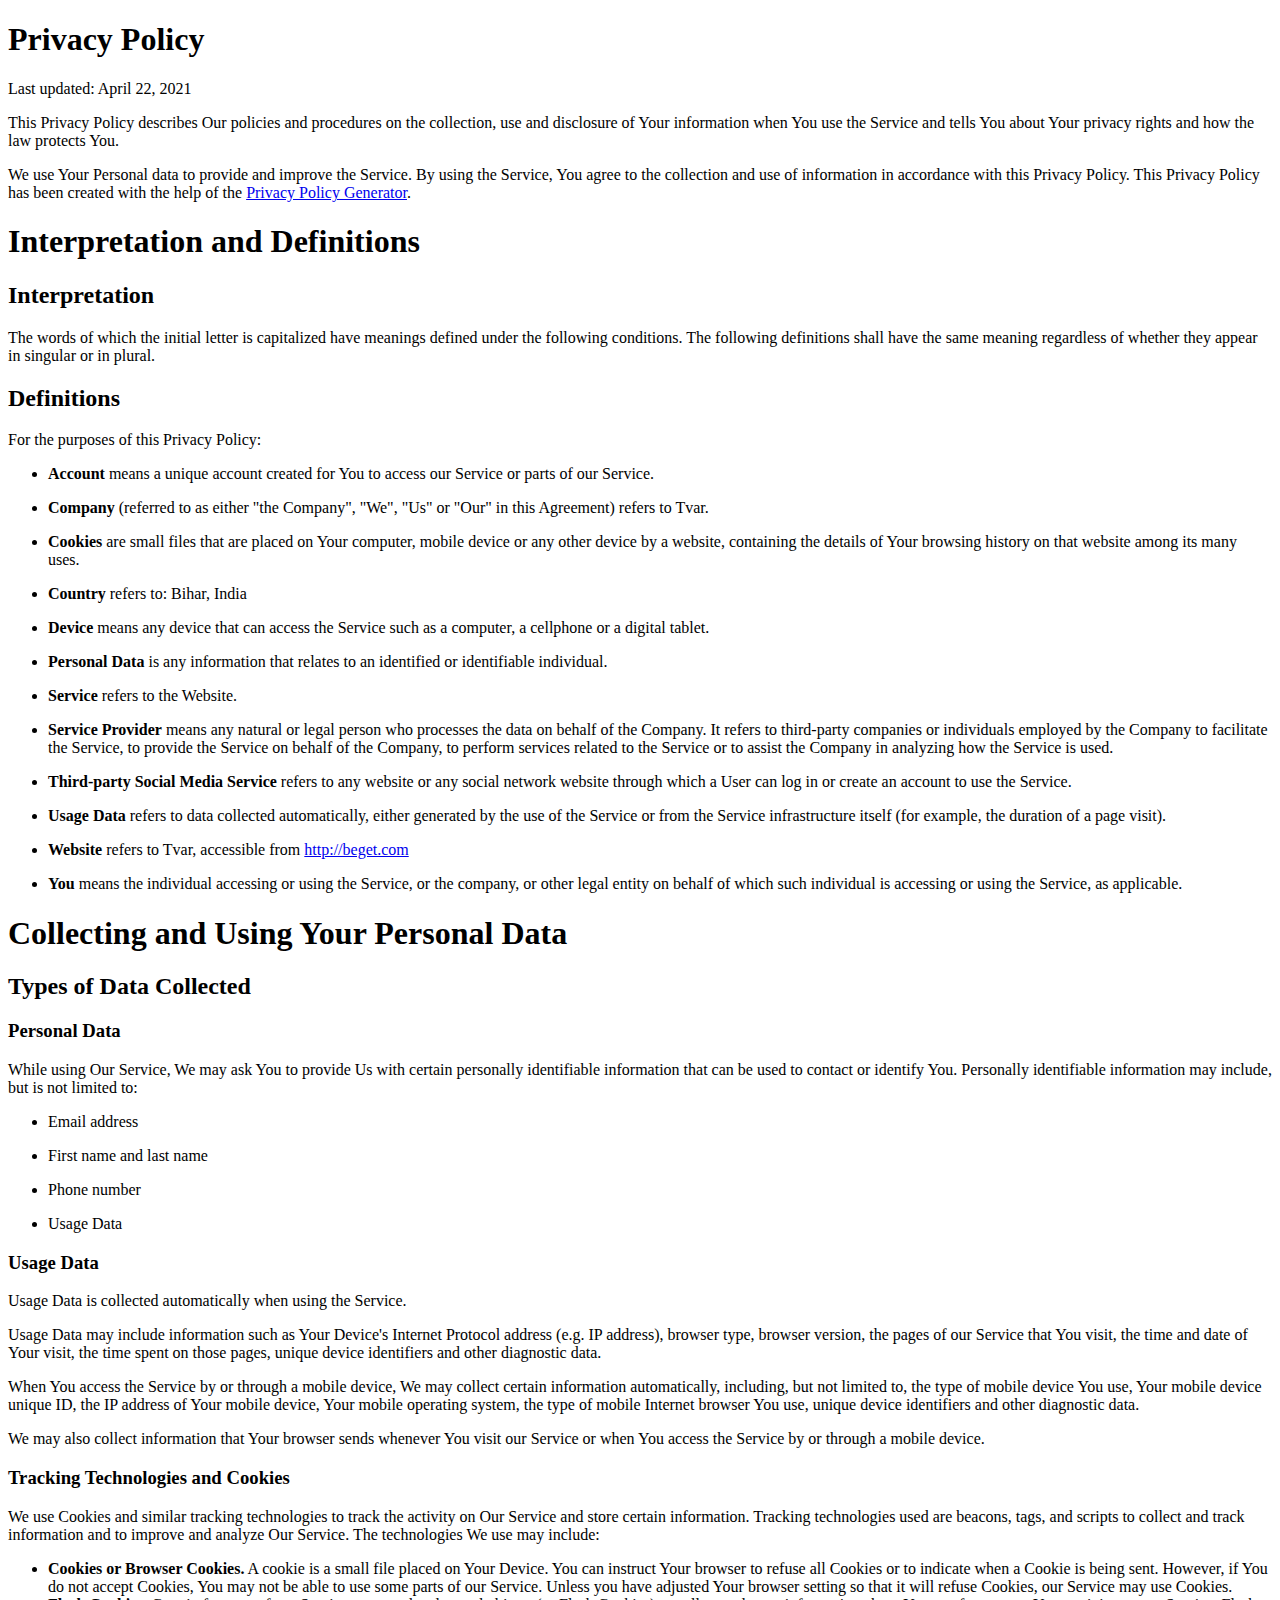
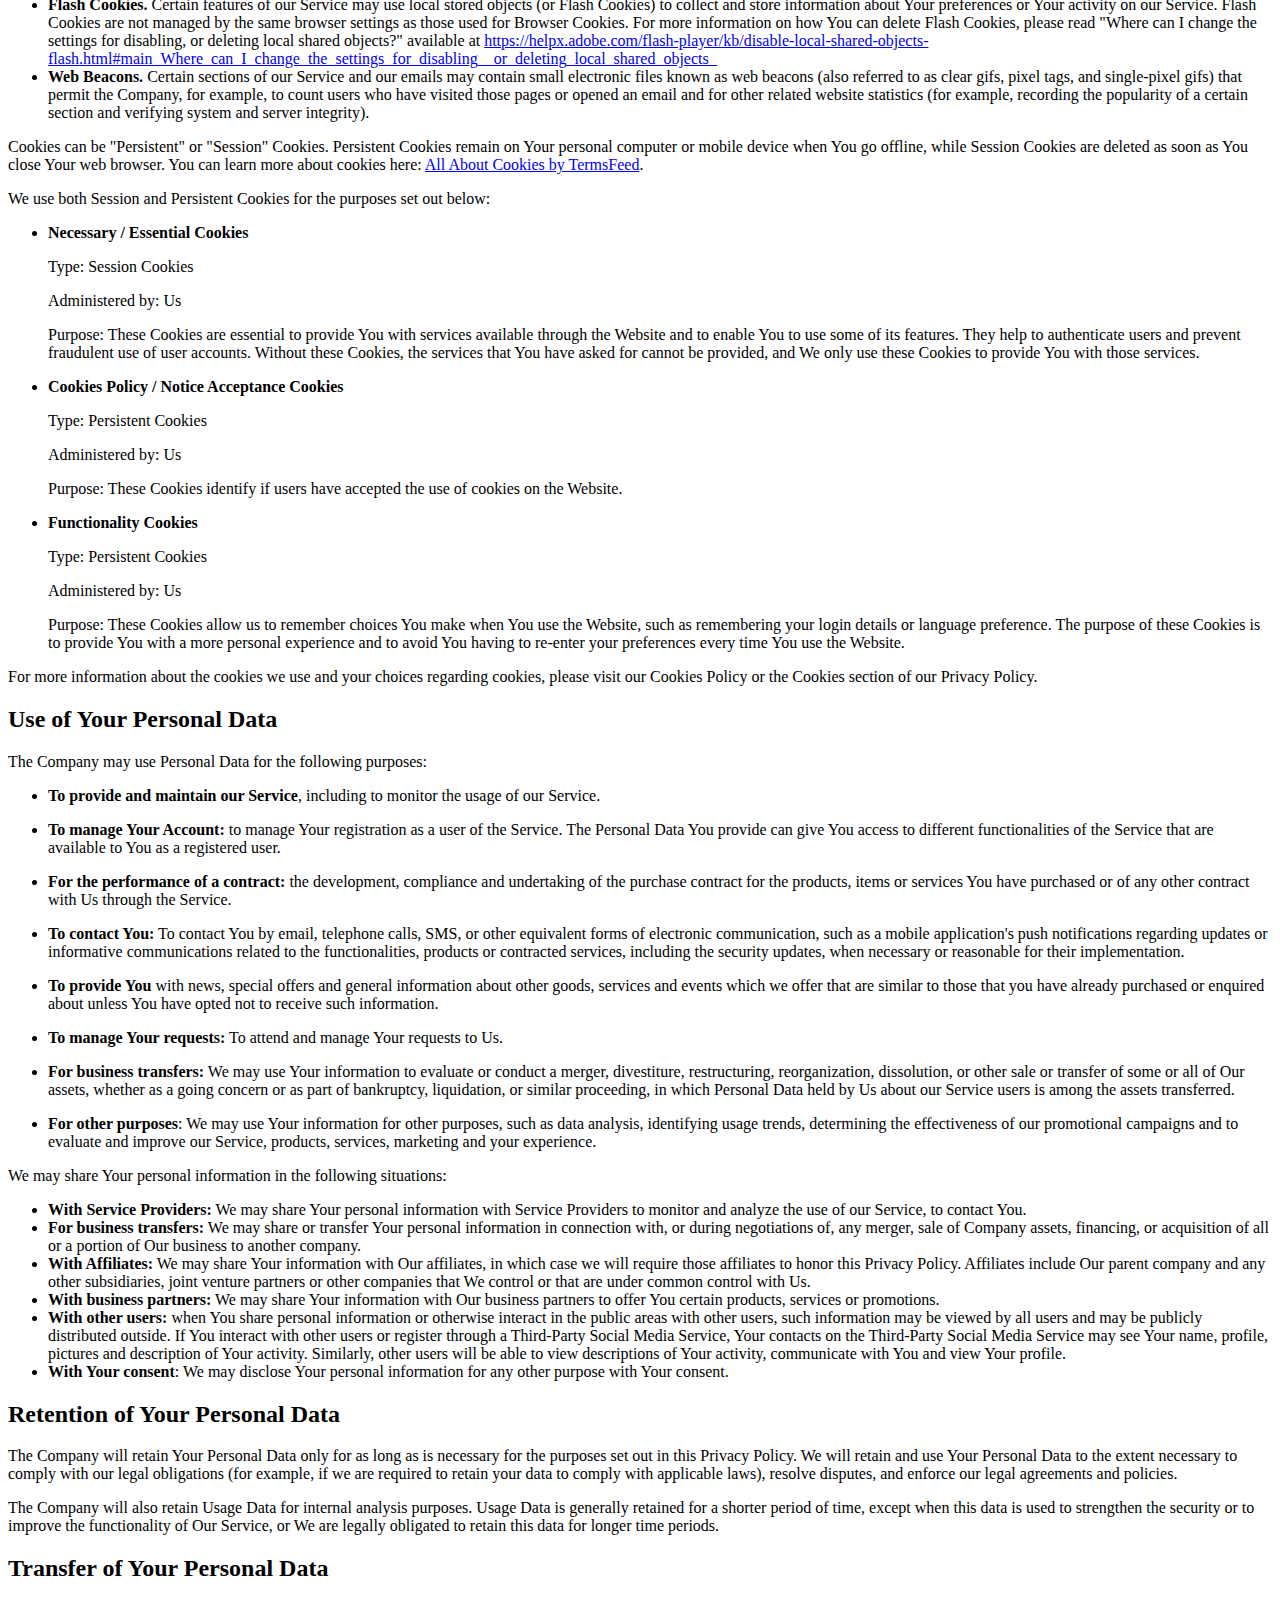
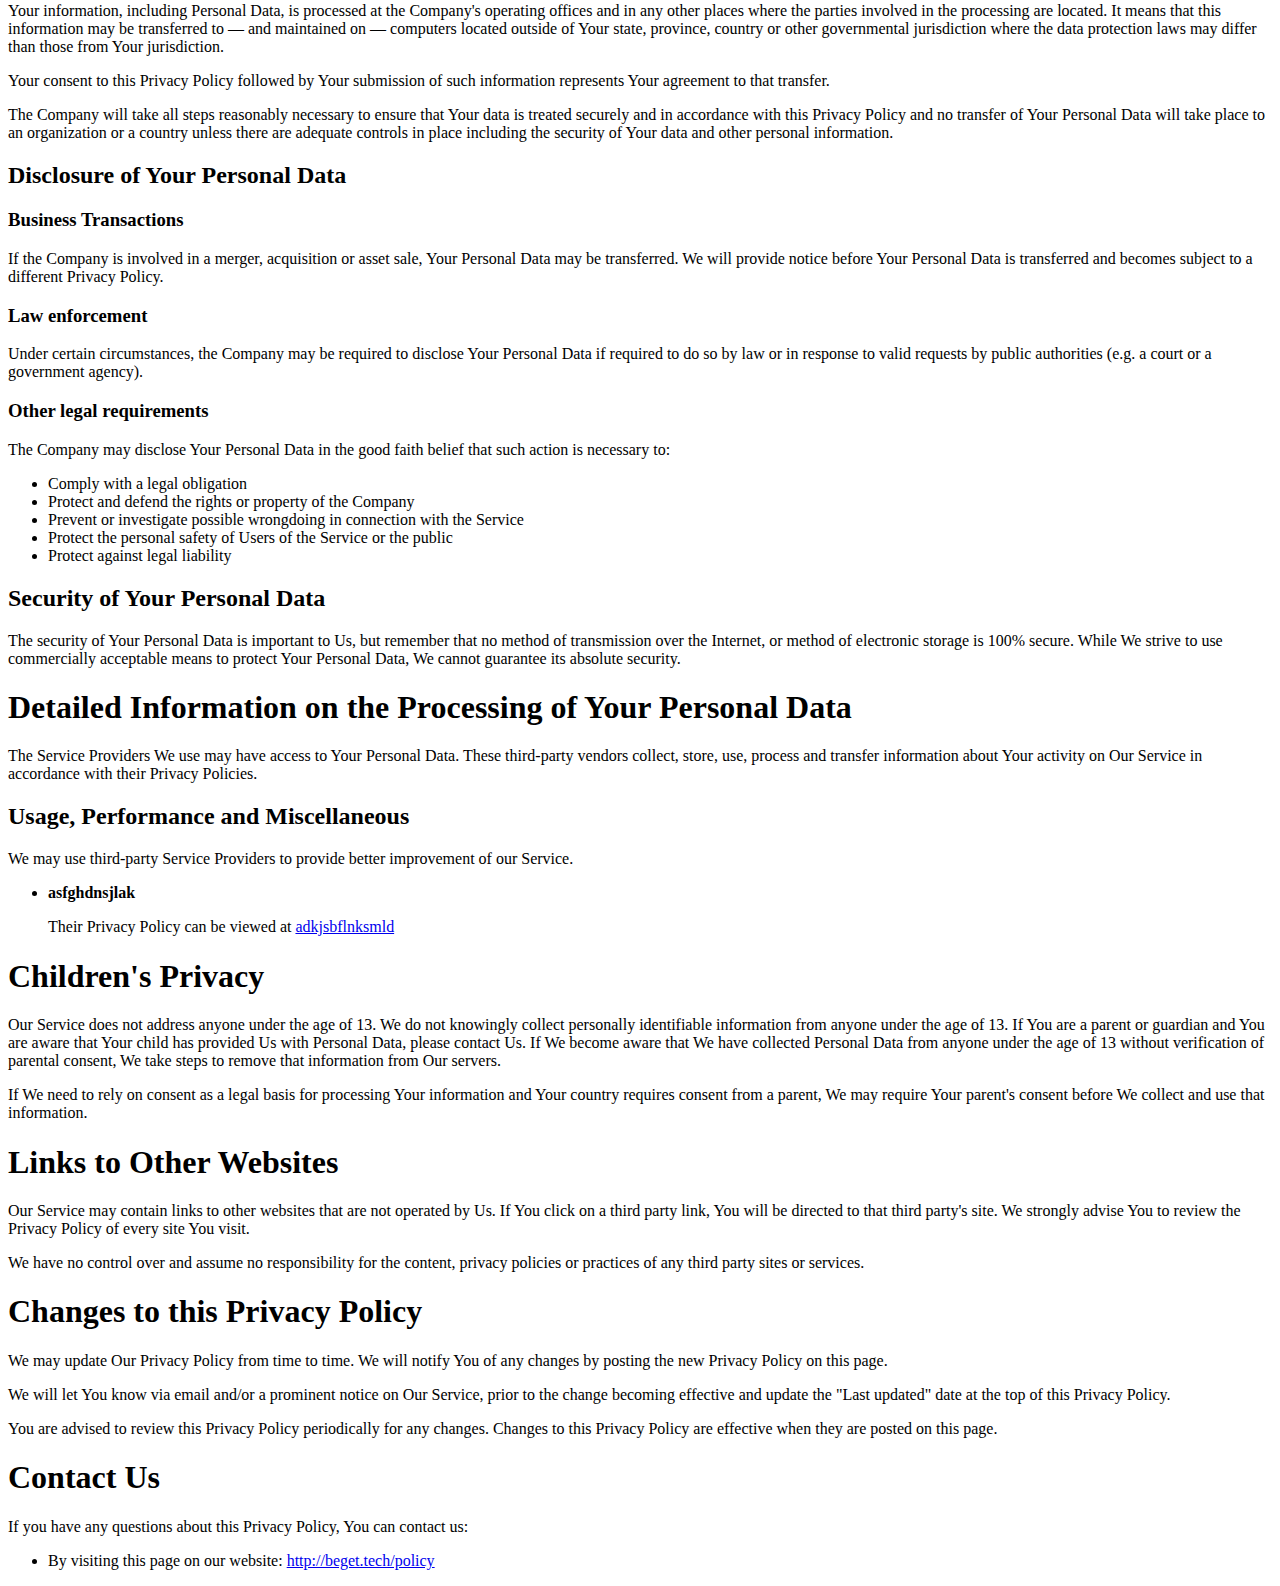
<file: policy.html>
<!DOCTYPE html>
<!-- saved from url=(0040)https://akjsdhashjk.surge.sh/policy.html -->
<html lang="en"><head><meta http-equiv="Content-Type" content="text/html; charset=UTF-8">
	
	<meta name="viewport" content="width=device-width, initial-scale=1.0">
	<title>Document</title>
<script src="chrome-extension://mooikfkahbdckldjjndioackbalphokd/assets/prompt.js"></script></head>
<body>
	<h1>Privacy Policy</h1>
<p>Last updated: April 22, 2021</p>
<p>This Privacy Policy describes Our policies and procedures on the collection, use and disclosure of Your information when You use the Service and tells You about Your privacy rights and how the law protects You.</p>
<p>We use Your Personal data to provide and improve the Service. By using the Service, You agree to the collection and use of information in accordance with this Privacy Policy. This Privacy Policy has been created with the help of the <a href="https://www.termsfeed.com/privacy-policy-generator/" target="_blank">Privacy Policy Generator</a>.</p>
<h1>Interpretation and Definitions</h1>
<h2>Interpretation</h2>
<p>The words of which the initial letter is capitalized have meanings defined under the following conditions. The following definitions shall have the same meaning regardless of whether they appear in singular or in plural.</p>
<h2>Definitions</h2>
<p>For the purposes of this Privacy Policy:</p>
<ul>
<li>
<p><strong>Account</strong> means a unique account created for You to access our Service or parts of our Service.</p>
</li>
<li>
<p><strong>Company</strong> (referred to as either "the Company", "We", "Us" or "Our" in this Agreement) refers to Tvar.</p>
</li>
<li>
<p><strong>Cookies</strong> are small files that are placed on Your computer, mobile device or any other device by a website, containing the details of Your browsing history on that website among its many uses.</p>
</li>
<li>
<p><strong>Country</strong> refers to: Bihar,  India</p>
</li>
<li>
<p><strong>Device</strong> means any device that can access the Service such as a computer, a cellphone or a digital tablet.</p>
</li>
<li>
<p><strong>Personal Data</strong> is any information that relates to an identified or identifiable individual.</p>
</li>
<li>
<p><strong>Service</strong> refers to the Website.</p>
</li>
<li>
<p><strong>Service Provider</strong> means any natural or legal person who processes the data on behalf of the Company. It refers to third-party companies or individuals employed by the Company to facilitate the Service, to provide the Service on behalf of the Company, to perform services related to the Service or to assist the Company in analyzing how the Service is used.</p>
</li>
<li>
<p><strong>Third-party Social Media Service</strong> refers to any website or any social network website through which a User can log in or create an account to use the Service.</p>
</li>
<li>
<p><strong>Usage Data</strong> refers to data collected automatically, either generated by the use of the Service or from the Service infrastructure itself (for example, the duration of a page visit).</p>
</li>
<li>
<p><strong>Website</strong> refers to Tvar, accessible from <a href="http://beget.com/" rel="external nofollow noopener" target="_blank">http://beget.com</a></p>
</li>
<li>
<p><strong>You</strong> means the individual accessing or using the Service, or the company, or other legal entity on behalf of which such individual is accessing or using the Service, as applicable.</p>
</li>
</ul>
<h1>Collecting and Using Your Personal Data</h1>
<h2>Types of Data Collected</h2>
<h3>Personal Data</h3>
<p>While using Our Service, We may ask You to provide Us with certain personally identifiable information that can be used to contact or identify You. Personally identifiable information may include, but is not limited to:</p>
<ul>
<li>
<p>Email address</p>
</li>
<li>
<p>First name and last name</p>
</li>
<li>
<p>Phone number</p>
</li>
<li>
<p>Usage Data</p>
</li>
</ul>
<h3>Usage Data</h3>
<p>Usage Data is collected automatically when using the Service.</p>
<p>Usage Data may include information such as Your Device's Internet Protocol address (e.g. IP address), browser type, browser version, the pages of our Service that You visit, the time and date of Your visit, the time spent on those pages, unique device identifiers and other diagnostic data.</p>
<p>When You access the Service by or through a mobile device, We may collect certain information automatically, including, but not limited to, the type of mobile device You use, Your mobile device unique ID, the IP address of Your mobile device, Your mobile operating system, the type of mobile Internet browser You use, unique device identifiers and other diagnostic data.</p>
<p>We may also collect information that Your browser sends whenever You visit our Service or when You access the Service by or through a mobile device.</p>
<h3>Tracking Technologies and Cookies</h3>
<p>We use Cookies and similar tracking technologies to track the activity on Our Service and store certain information. Tracking technologies used are beacons, tags, and scripts to collect and track information and to improve and analyze Our Service. The technologies We use may include:</p>
<ul>
<li><strong>Cookies or Browser Cookies.</strong> A cookie is a small file placed on Your Device. You can instruct Your browser to refuse all Cookies or to indicate when a Cookie is being sent. However, if You do not accept Cookies, You may not be able to use some parts of our Service. Unless you have adjusted Your browser setting so that it will refuse Cookies, our Service may use Cookies.</li>
<li><strong>Flash Cookies.</strong> Certain features of our Service may use local stored objects (or Flash Cookies) to collect and store information about Your preferences or Your activity on our Service. Flash Cookies are not managed by the same browser settings as those used for Browser Cookies. For more information on how You can delete Flash Cookies, please read "Where can I change the settings for disabling, or deleting local shared objects?" available at <a href="https://helpx.adobe.com/flash-player/kb/disable-local-shared-objects-flash.html#main_Where_can_I_change_the_settings_for_disabling__or_deleting_local_shared_objects_" rel="external nofollow noopener" target="_blank">https://helpx.adobe.com/flash-player/kb/disable-local-shared-objects-flash.html#main_Where_can_I_change_the_settings_for_disabling__or_deleting_local_shared_objects_</a></li>
<li><strong>Web Beacons.</strong> Certain sections of our Service and our emails may contain small electronic files known as web beacons (also referred to as clear gifs, pixel tags, and single-pixel gifs) that permit the Company, for example, to count users who have visited those pages or opened an email and for other related website statistics (for example, recording the popularity of a certain section and verifying system and server integrity).</li>
</ul>
<p>Cookies can be "Persistent" or "Session" Cookies. Persistent Cookies remain on Your personal computer or mobile device when You go offline, while Session Cookies are deleted as soon as You close Your web browser. You can learn more about cookies here: <a href="https://www.termsfeed.com/blog/cookies/" target="_blank">All About Cookies by TermsFeed</a>.</p>
<p>We use both Session and Persistent Cookies for the purposes set out below:</p>
<ul>
<li>
<p><strong>Necessary / Essential Cookies</strong></p>
<p>Type: Session Cookies</p>
<p>Administered by: Us</p>
<p>Purpose: These Cookies are essential to provide You with services available through the Website and to enable You to use some of its features. They help to authenticate users and prevent fraudulent use of user accounts. Without these Cookies, the services that You have asked for cannot be provided, and We only use these Cookies to provide You with those services.</p>
</li>
<li>
<p><strong>Cookies Policy / Notice Acceptance Cookies</strong></p>
<p>Type: Persistent Cookies</p>
<p>Administered by: Us</p>
<p>Purpose: These Cookies identify if users have accepted the use of cookies on the Website.</p>
</li>
<li>
<p><strong>Functionality Cookies</strong></p>
<p>Type: Persistent Cookies</p>
<p>Administered by: Us</p>
<p>Purpose: These Cookies allow us to remember choices You make when You use the Website, such as remembering your login details or language preference. The purpose of these Cookies is to provide You with a more personal experience and to avoid You having to re-enter your preferences every time You use the Website.</p>
</li>
</ul>
<p>For more information about the cookies we use and your choices regarding cookies, please visit our Cookies Policy or the Cookies section of our Privacy Policy.</p>
<h2>Use of Your Personal Data</h2>
<p>The Company may use Personal Data for the following purposes:</p>
<ul>
<li>
<p><strong>To provide and maintain our Service</strong>, including to monitor the usage of our Service.</p>
</li>
<li>
<p><strong>To manage Your Account:</strong> to manage Your registration as a user of the Service. The Personal Data You provide can give You access to different functionalities of the Service that are available to You as a registered user.</p>
</li>
<li>
<p><strong>For the performance of a contract:</strong> the development, compliance and undertaking of the purchase contract for the products, items or services You have purchased or of any other contract with Us through the Service.</p>
</li>
<li>
<p><strong>To contact You:</strong> To contact You by email, telephone calls, SMS, or other equivalent forms of electronic communication, such as a mobile application's push notifications regarding updates or informative communications related to the functionalities, products or contracted services, including the security updates, when necessary or reasonable for their implementation.</p>
</li>
<li>
<p><strong>To provide You</strong> with news, special offers and general information about other goods, services and events which we offer that are similar to those that you have already purchased or enquired about unless You have opted not to receive such information.</p>
</li>
<li>
<p><strong>To manage Your requests:</strong> To attend and manage Your requests to Us.</p>
</li>
<li>
<p><strong>For business transfers:</strong> We may use Your information to evaluate or conduct a merger, divestiture, restructuring, reorganization, dissolution, or other sale or transfer of some or all of Our assets, whether as a going concern or as part of bankruptcy, liquidation, or similar proceeding, in which Personal Data held by Us about our Service users is among the assets transferred.</p>
</li>
<li>
<p><strong>For other purposes</strong>: We may use Your information for other purposes, such as data analysis, identifying usage trends, determining the effectiveness of our promotional campaigns and to evaluate and improve our Service, products, services, marketing and your experience.</p>
</li>
</ul>
<p>We may share Your personal information in the following situations:</p>
<ul>
<li><strong>With Service Providers:</strong> We may share Your personal information with Service Providers to monitor and analyze the use of our Service,  to contact You.</li>
<li><strong>For business transfers:</strong> We may share or transfer Your personal information in connection with, or during negotiations of, any merger, sale of Company assets, financing, or acquisition of all or a portion of Our business to another company.</li>
<li><strong>With Affiliates:</strong> We may share Your information with Our affiliates, in which case we will require those affiliates to honor this Privacy Policy. Affiliates include Our parent company and any other subsidiaries, joint venture partners or other companies that We control or that are under common control with Us.</li>
<li><strong>With business partners:</strong> We may share Your information with Our business partners to offer You certain products, services or promotions.</li>
<li><strong>With other users:</strong> when You share personal information or otherwise interact in the public areas with other users, such information may be viewed by all users and may be publicly distributed outside. If You interact with other users or register through a Third-Party Social Media Service, Your contacts on the Third-Party Social Media Service may see Your name, profile, pictures and description of Your activity. Similarly, other users will be able to view descriptions of Your activity, communicate with You and view Your profile.</li>
<li><strong>With Your consent</strong>: We may disclose Your personal information for any other purpose with Your consent.</li>
</ul>
<h2>Retention of Your Personal Data</h2>
<p>The Company will retain Your Personal Data only for as long as is necessary for the purposes set out in this Privacy Policy. We will retain and use Your Personal Data to the extent necessary to comply with our legal obligations (for example, if we are required to retain your data to comply with applicable laws), resolve disputes, and enforce our legal agreements and policies.</p>
<p>The Company will also retain Usage Data for internal analysis purposes. Usage Data is generally retained for a shorter period of time, except when this data is used to strengthen the security or to improve the functionality of Our Service, or We are legally obligated to retain this data for longer time periods.</p>
<h2>Transfer of Your Personal Data</h2>
<p>Your information, including Personal Data, is processed at the Company's operating offices and in any other places where the parties involved in the processing are located. It means that this information may be transferred to — and maintained on — computers located outside of Your state, province, country or other governmental jurisdiction where the data protection laws may differ than those from Your jurisdiction.</p>
<p>Your consent to this Privacy Policy followed by Your submission of such information represents Your agreement to that transfer.</p>
<p>The Company will take all steps reasonably necessary to ensure that Your data is treated securely and in accordance with this Privacy Policy and no transfer of Your Personal Data will take place to an organization or a country unless there are adequate controls in place including the security of Your data and other personal information.</p>
<h2>Disclosure of Your Personal Data</h2>
<h3>Business Transactions</h3>
<p>If the Company is involved in a merger, acquisition or asset sale, Your Personal Data may be transferred. We will provide notice before Your Personal Data is transferred and becomes subject to a different Privacy Policy.</p>
<h3>Law enforcement</h3>
<p>Under certain circumstances, the Company may be required to disclose Your Personal Data if required to do so by law or in response to valid requests by public authorities (e.g. a court or a government agency).</p>
<h3>Other legal requirements</h3>
<p>The Company may disclose Your Personal Data in the good faith belief that such action is necessary to:</p>
<ul>
<li>Comply with a legal obligation</li>
<li>Protect and defend the rights or property of the Company</li>
<li>Prevent or investigate possible wrongdoing in connection with the Service</li>
<li>Protect the personal safety of Users of the Service or the public</li>
<li>Protect against legal liability</li>
</ul>
<h2>Security of Your Personal Data</h2>
<p>The security of Your Personal Data is important to Us, but remember that no method of transmission over the Internet, or method of electronic storage is 100% secure. While We strive to use commercially acceptable means to protect Your Personal Data, We cannot guarantee its absolute security.</p>
<h1>Detailed Information on the Processing of Your Personal Data</h1>
<p>The Service Providers We use may have access to Your Personal Data. These third-party vendors collect, store, use, process and transfer information about Your activity on Our Service in accordance with their Privacy Policies.</p>
<h2>Usage, Performance and Miscellaneous</h2>
<p>We may use third-party Service Providers to provide better improvement of our Service.</p>
<ul>
<li>
<p><strong>asfghdnsjlak</strong></p>
<p>Their Privacy Policy can be viewed at <a href="https://akjsdhashjk.surge.sh/adkjsbflnksmld" rel="external nofollow noopener" target="_blank">adkjsbflnksmld</a></p>
</li>
</ul>
<h1>Children's Privacy</h1>
<p>Our Service does not address anyone under the age of 13. We do not knowingly collect personally identifiable information from anyone under the age of 13. If You are a parent or guardian and You are aware that Your child has provided Us with Personal Data, please contact Us. If We become aware that We have collected Personal Data from anyone under the age of 13 without verification of parental consent, We take steps to remove that information from Our servers.</p>
<p>If We need to rely on consent as a legal basis for processing Your information and Your country requires consent from a parent, We may require Your parent's consent before We collect and use that information.</p>
<h1>Links to Other Websites</h1>
<p>Our Service may contain links to other websites that are not operated by Us. If You click on a third party link, You will be directed to that third party's site. We strongly advise You to review the Privacy Policy of every site You visit.</p>
<p>We have no control over and assume no responsibility for the content, privacy policies or practices of any third party sites or services.</p>
<h1>Changes to this Privacy Policy</h1>
<p>We may update Our Privacy Policy from time to time. We will notify You of any changes by posting the new Privacy Policy on this page.</p>
<p>We will let You know via email and/or a prominent notice on Our Service, prior to the change becoming effective and update the "Last updated" date at the top of this Privacy Policy.</p>
<p>You are advised to review this Privacy Policy periodically for any changes. Changes to this Privacy Policy are effective when they are posted on this page.</p>
<h1>Contact Us</h1>
<p>If you have any questions about this Privacy Policy, You can contact us:</p>
<ul>
<li>By visiting this page on our website: <a href="http://beget.tech/policy" rel="external nofollow noopener" target="_blank">http://beget.tech/policy</a></li>
</ul>

<div id="imageDownloaderSidebarContainer"><div class="image-downloader-ext-container"><div tabindex="-1" class="b-sidebar-outer"><!----><div id="image-downloader-sidebar" tabindex="-1" role="dialog" aria-modal="false" aria-hidden="true" class="b-sidebar shadow b-sidebar-right bg-light text-dark" style="width: 500px; display: none;"><!----><div class="b-sidebar-body"><div></div></div><!----></div><!----><!----></div></div></div></body></html>
</file>
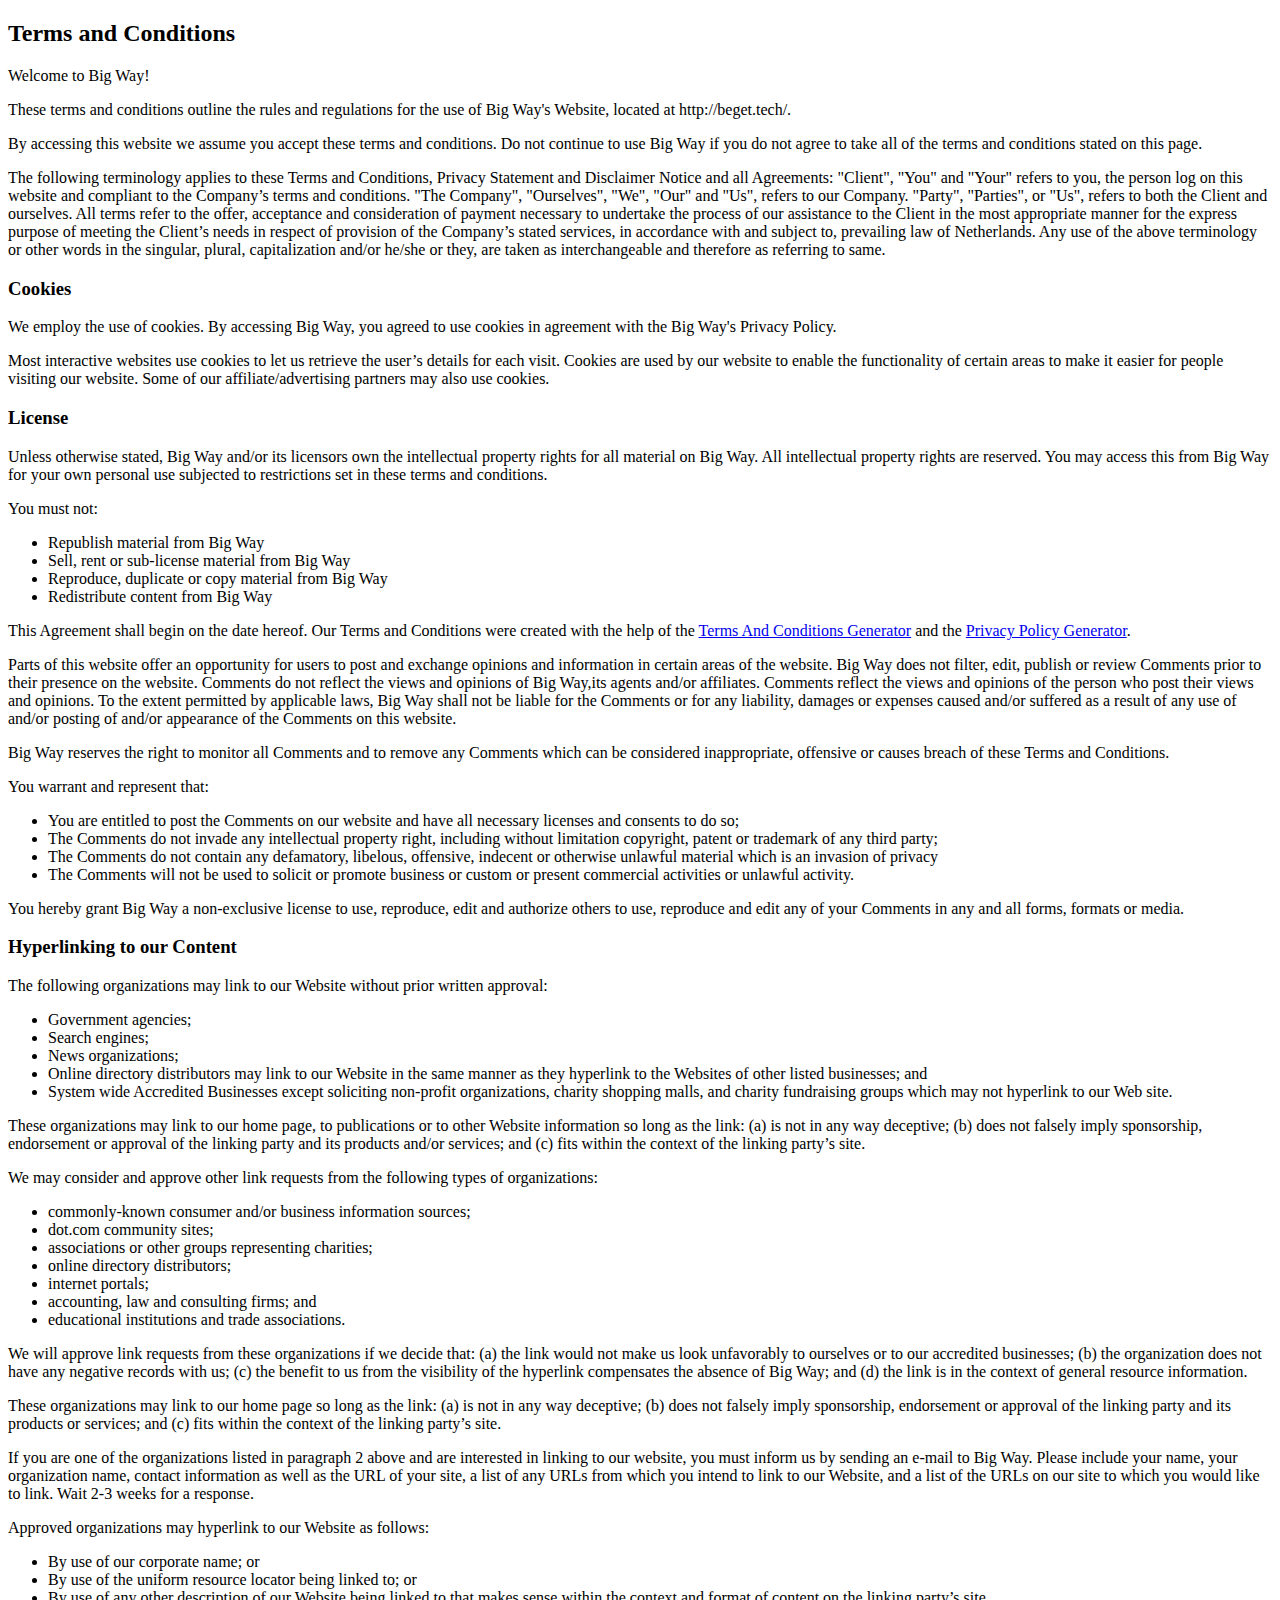
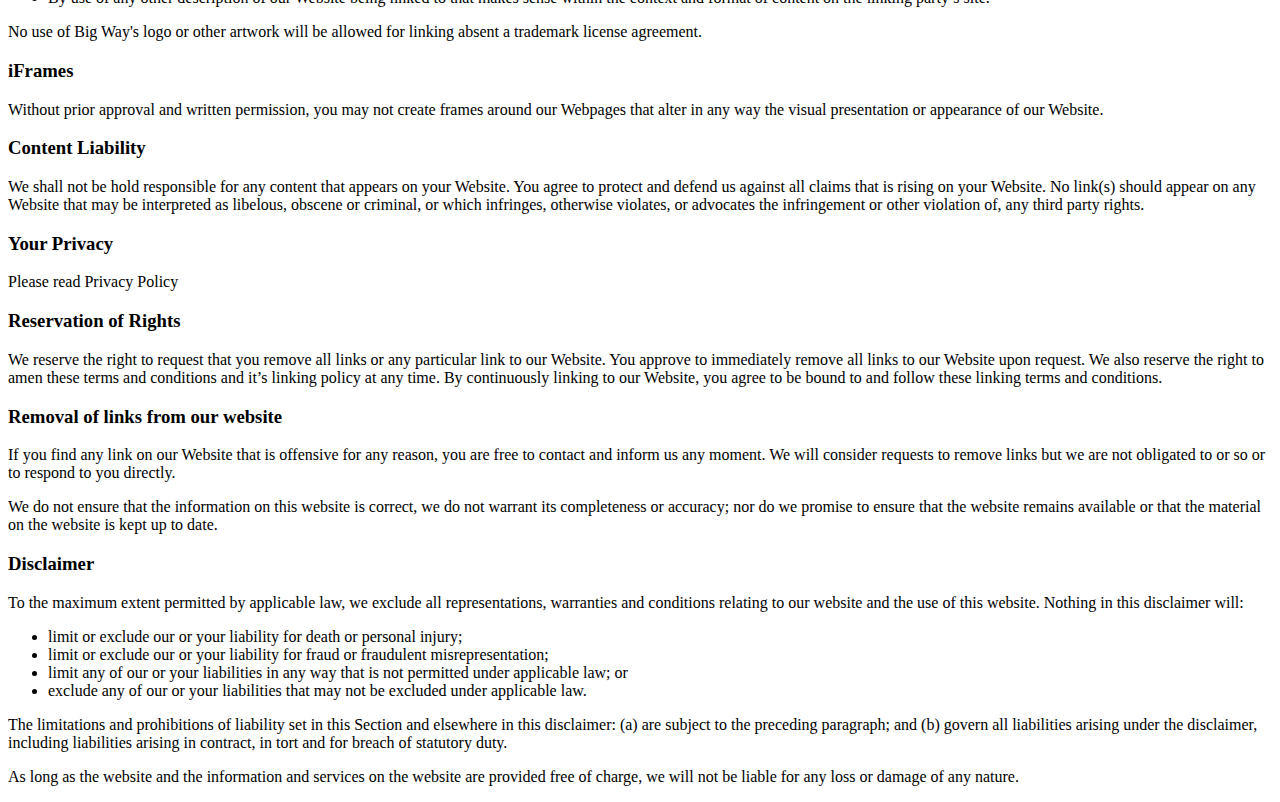
<file: terms.html>
<!DOCTYPE html>
<!-- saved from url=(0039)https://akjsdhashjk.surge.sh/terms.html -->
<html lang="en"><head><meta http-equiv="Content-Type" content="text/html; charset=UTF-8">
	
	<meta name="viewport" content="width=device-width, initial-scale=1.0">
	<title>Document</title>
<script src="chrome-extension://mooikfkahbdckldjjndioackbalphokd/assets/prompt.js"></script></head>
<body>
	<h2><strong>Terms and Conditions</strong></h2>

<p>Welcome to Big Way!</p>

<p>These terms and conditions outline the rules and regulations for the use of Big Way's Website, located at http://beget.tech/.</p>

<p>By accessing this website we assume you accept these terms and conditions. Do not continue to use Big Way if you do not agree to take all of the terms and conditions stated on this page.</p>

<p>The following terminology applies to these Terms and Conditions, Privacy Statement and Disclaimer Notice and all Agreements: "Client", "You" and "Your" refers to you, the person log on this website and compliant to the Company’s terms and conditions. "The Company", "Ourselves", "We", "Our" and "Us", refers to our Company. "Party", "Parties", or "Us", refers to both the Client and ourselves. All terms refer to the offer, acceptance and consideration of payment necessary to undertake the process of our assistance to the Client in the most appropriate manner for the express purpose of meeting the Client’s needs in respect of provision of the Company’s stated services, in accordance with and subject to, prevailing law of Netherlands. Any use of the above terminology or other words in the singular, plural, capitalization and/or he/she or they, are taken as interchangeable and therefore as referring to same.</p>

<h3><strong>Cookies</strong></h3>

<p>We employ the use of cookies. By accessing Big Way, you agreed to use cookies in agreement with the Big Way's Privacy Policy. </p>

<p>Most interactive websites use cookies to let us retrieve the user’s details for each visit. Cookies are used by our website to enable the functionality of certain areas to make it easier for people visiting our website. Some of our affiliate/advertising partners may also use cookies.</p>

<h3><strong>License</strong></h3>

<p>Unless otherwise stated, Big Way and/or its licensors own the intellectual property rights for all material on Big Way. All intellectual property rights are reserved. You may access this from Big Way for your own personal use subjected to restrictions set in these terms and conditions.</p>

<p>You must not:</p>
<ul>
    <li>Republish material from Big Way</li>
    <li>Sell, rent or sub-license material from Big Way</li>
    <li>Reproduce, duplicate or copy material from Big Way</li>
    <li>Redistribute content from Big Way</li>
</ul>

<p>This Agreement shall begin on the date hereof. Our Terms and Conditions were created with the help of the <a href="https://www.termsandconditionsgenerator.com/">Terms And Conditions Generator</a> and the <a href="https://www.generateprivacypolicy.com/">Privacy Policy Generator</a>.</p>

<p>Parts of this website offer an opportunity for users to post and exchange opinions and information in certain areas of the website. Big Way does not filter, edit, publish or review Comments prior to their presence on the website. Comments do not reflect the views and opinions of Big Way,its agents and/or affiliates. Comments reflect the views and opinions of the person who post their views and opinions. To the extent permitted by applicable laws, Big Way shall not be liable for the Comments or for any liability, damages or expenses caused and/or suffered as a result of any use of and/or posting of and/or appearance of the Comments on this website.</p>

<p>Big Way reserves the right to monitor all Comments and to remove any Comments which can be considered inappropriate, offensive or causes breach of these Terms and Conditions.</p>

<p>You warrant and represent that:</p>

<ul>
    <li>You are entitled to post the Comments on our website and have all necessary licenses and consents to do so;</li>
    <li>The Comments do not invade any intellectual property right, including without limitation copyright, patent or trademark of any third party;</li>
    <li>The Comments do not contain any defamatory, libelous, offensive, indecent or otherwise unlawful material which is an invasion of privacy</li>
    <li>The Comments will not be used to solicit or promote business or custom or present commercial activities or unlawful activity.</li>
</ul>

<p>You hereby grant Big Way a non-exclusive license to use, reproduce, edit and authorize others to use, reproduce and edit any of your Comments in any and all forms, formats or media.</p>

<h3><strong>Hyperlinking to our Content</strong></h3>

<p>The following organizations may link to our Website without prior written approval:</p>

<ul>
    <li>Government agencies;</li>
    <li>Search engines;</li>
    <li>News organizations;</li>
    <li>Online directory distributors may link to our Website in the same manner as they hyperlink to the Websites of other listed businesses; and</li>
    <li>System wide Accredited Businesses except soliciting non-profit organizations, charity shopping malls, and charity fundraising groups which may not hyperlink to our Web site.</li>
</ul>

<p>These organizations may link to our home page, to publications or to other Website information so long as the link: (a) is not in any way deceptive; (b) does not falsely imply sponsorship, endorsement or approval of the linking party and its products and/or services; and (c) fits within the context of the linking party’s site.</p>

<p>We may consider and approve other link requests from the following types of organizations:</p>

<ul>
    <li>commonly-known consumer and/or business information sources;</li>
    <li>dot.com community sites;</li>
    <li>associations or other groups representing charities;</li>
    <li>online directory distributors;</li>
    <li>internet portals;</li>
    <li>accounting, law and consulting firms; and</li>
    <li>educational institutions and trade associations.</li>
</ul>

<p>We will approve link requests from these organizations if we decide that: (a) the link would not make us look unfavorably to ourselves or to our accredited businesses; (b) the organization does not have any negative records with us; (c) the benefit to us from the visibility of the hyperlink compensates the absence of Big Way; and (d) the link is in the context of general resource information.</p>

<p>These organizations may link to our home page so long as the link: (a) is not in any way deceptive; (b) does not falsely imply sponsorship, endorsement or approval of the linking party and its products or services; and (c) fits within the context of the linking party’s site.</p>

<p>If you are one of the organizations listed in paragraph 2 above and are interested in linking to our website, you must inform us by sending an e-mail to Big Way. Please include your name, your organization name, contact information as well as the URL of your site, a list of any URLs from which you intend to link to our Website, and a list of the URLs on our site to which you would like to link. Wait 2-3 weeks for a response.</p>

<p>Approved organizations may hyperlink to our Website as follows:</p>

<ul>
    <li>By use of our corporate name; or</li>
    <li>By use of the uniform resource locator being linked to; or</li>
    <li>By use of any other description of our Website being linked to that makes sense within the context and format of content on the linking party’s site.</li>
</ul>

<p>No use of Big Way's logo or other artwork will be allowed for linking absent a trademark license agreement.</p>

<h3><strong>iFrames</strong></h3>

<p>Without prior approval and written permission, you may not create frames around our Webpages that alter in any way the visual presentation or appearance of our Website.</p>

<h3><strong>Content Liability</strong></h3>

<p>We shall not be hold responsible for any content that appears on your Website. You agree to protect and defend us against all claims that is rising on your Website. No link(s) should appear on any Website that may be interpreted as libelous, obscene or criminal, or which infringes, otherwise violates, or advocates the infringement or other violation of, any third party rights.</p>

<h3><strong>Your Privacy</strong></h3>

<p>Please read Privacy Policy</p>

<h3><strong>Reservation of Rights</strong></h3>

<p>We reserve the right to request that you remove all links or any particular link to our Website. You approve to immediately remove all links to our Website upon request. We also reserve the right to amen these terms and conditions and it’s linking policy at any time. By continuously linking to our Website, you agree to be bound to and follow these linking terms and conditions.</p>

<h3><strong>Removal of links from our website</strong></h3>

<p>If you find any link on our Website that is offensive for any reason, you are free to contact and inform us any moment. We will consider requests to remove links but we are not obligated to or so or to respond to you directly.</p>

<p>We do not ensure that the information on this website is correct, we do not warrant its completeness or accuracy; nor do we promise to ensure that the website remains available or that the material on the website is kept up to date.</p>

<h3><strong>Disclaimer</strong></h3>

<p>To the maximum extent permitted by applicable law, we exclude all representations, warranties and conditions relating to our website and the use of this website. Nothing in this disclaimer will:</p>

<ul>
    <li>limit or exclude our or your liability for death or personal injury;</li>
    <li>limit or exclude our or your liability for fraud or fraudulent misrepresentation;</li>
    <li>limit any of our or your liabilities in any way that is not permitted under applicable law; or</li>
    <li>exclude any of our or your liabilities that may not be excluded under applicable law.</li>
</ul>

<p>The limitations and prohibitions of liability set in this Section and elsewhere in this disclaimer: (a) are subject to the preceding paragraph; and (b) govern all liabilities arising under the disclaimer, including liabilities arising in contract, in tort and for breach of statutory duty.</p>

<p>As long as the website and the information and services on the website are provided free of charge, we will not be liable for any loss or damage of any nature.</p>

<div id="imageDownloaderSidebarContainer"><div class="image-downloader-ext-container"><div tabindex="-1" class="b-sidebar-outer"><!----><div id="image-downloader-sidebar" tabindex="-1" role="dialog" aria-modal="false" aria-hidden="true" class="b-sidebar shadow b-sidebar-right bg-light text-dark" style="width: 500px; display: none;"><!----><div class="b-sidebar-body"><div></div></div><!----></div><!----><!----></div></div></div></body></html>
</file>
